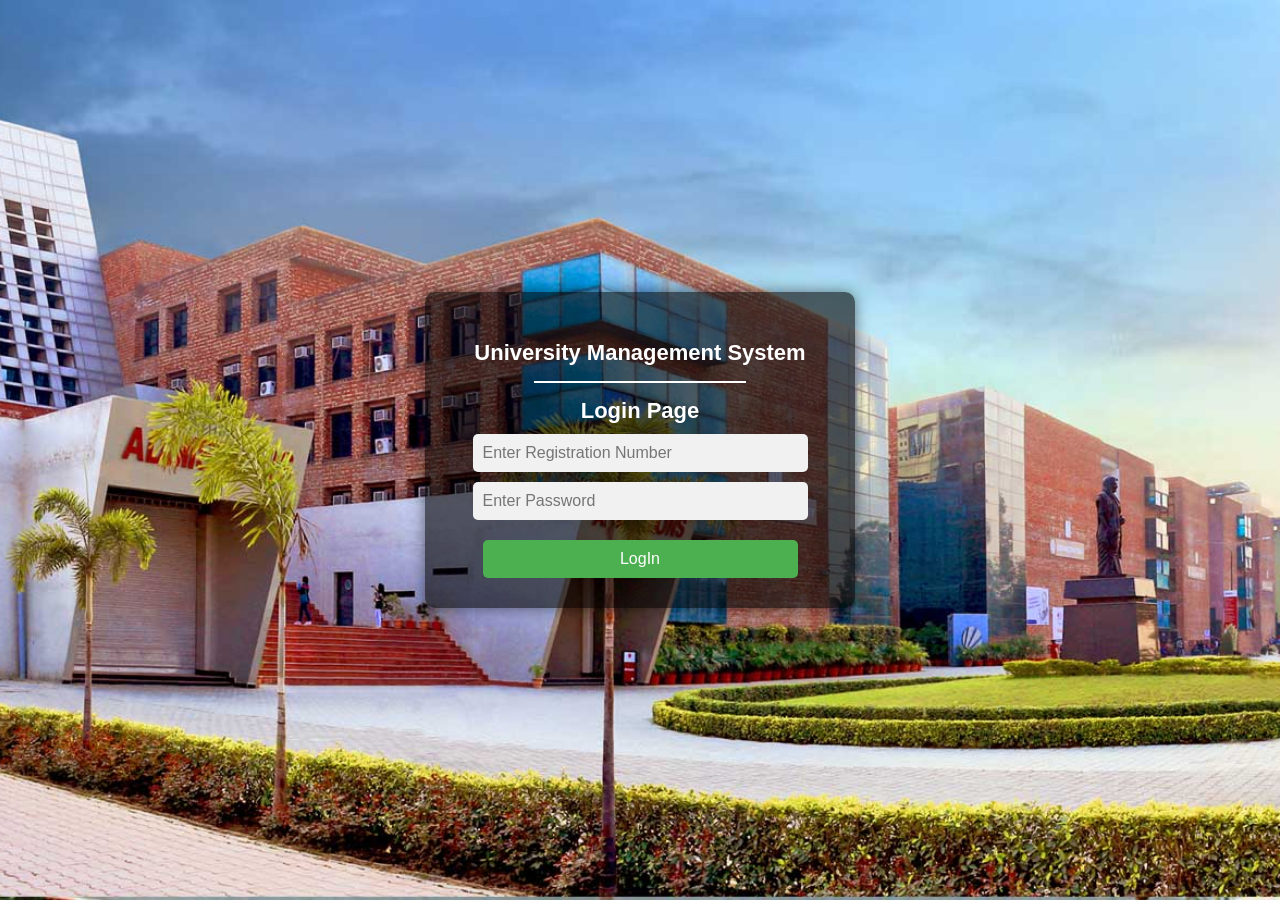
<file: UMSPROJECT/app/index.html>
<!DOCTYPE html>
<html lang="en">
  <head>
    <meta charset="UTF-8" />
    <meta http-equiv="X-UA-Compatible" content="IE=edge" />
    <meta name="viewport" content="width=device-width, initial-scale=1.0" />
    <title>University-LogIn</title>
    <script src="login.js"></script>
    <link rel="stylesheet" href="https://cdnjs.cloudflare.com/ajax/libs/font-awesome/4.7.0/css/font-awesome.min.css" />
    <link rel="stylesheet" href="https://s3-us-west-2.amazonaws.com/colors-css/2.2.0/colors.min.css" />
    <style>
      body {
        background-image: url("img/homepage\ pic.jpg");
        background-size: cover;
        background-position: center;
        background-attachment: fixed;
        font-family: Arial, sans-serif;
        color: white;
        margin: 0;
        padding: 0;
        height: 100vh;
        display: flex;
        align-items: center;
        justify-content: center;
      }

      .container {
        background: rgba(0, 0, 0, 0.6);
        padding: 30px 40px;
        border-radius: 10px;
        width: 350px;
        box-shadow: 0 0 15px rgba(0, 0, 0, 0.5);
        text-align: center;
      }

      .head {
        color: #fff;
        font-size: 22px;
        font-weight: bold;
        margin-bottom: 10px;
      }

      hr {
        border: 1px solid #fff;
        width: 60%;
        margin: 15px auto;
      }

      .pwd input {
        width: 90%;
        padding: 10px;
        margin: 10px auto;
        border-radius: 5px;
        border: none;
        font-size: 16px;
        display: block;
        background-color: #f1f1f1;
      }

      button {
        background-color: #4CAF50;
        color: white;
        padding: 10px;
        border: none;
        border-radius: 5px;
        cursor: pointer;
        width: 90%;
        font-size: 16px;
        margin-top: 10px;
      }

      button:hover {
        background-color: #45a049;
      }
    </style>
  </head>
  <body>
    <div class="container">
      <form action="">
        <h2 class="head">University Management System</h2>
        <hr>
        <h1 class="head">Login Page</h1>
        <div class="pwd">
          <input
            type="number"
            placeholder="Enter Registration Number"
            id="userid"
            required
          />
          <input
            type="password"
            placeholder="Enter Password"
            id="password"
            required
          />
          <button type="submit" onclick="validate()">LogIn</button>
        </div>
      </form>
    </div>
  </body>
</html>
</file>
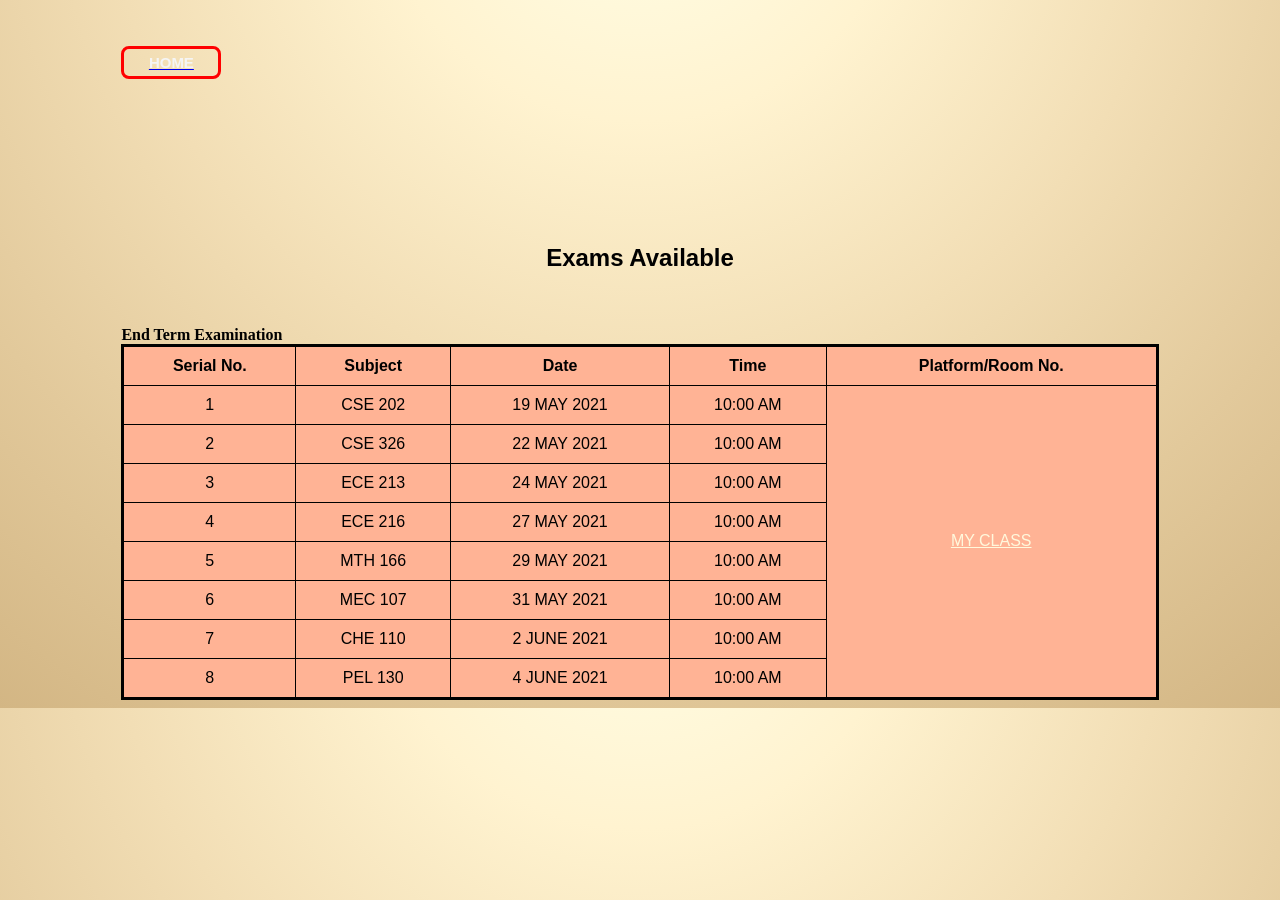
<file: UMSPROJECT/app/ExamsAvailable.html>
<!DOCTYPE html>
<html>
    <head>
        <title>Examination</title>
        <link rel="stylesheet" href="ExtCssProject.css">
        <a href="Home.html"><button button-type="button">HOME</button></a>
    </head>
    <img src="img/lpu-logo.png" alt="This image is not supported in your browser.Please update the browser"> 
    <h1>Exams Available</h1>
    <body> 
       
        <div>
        <caption><b>End Term Examination</b></caption>
        <table border="1px">
            <t>
                <th>Serial No.</th>
                <th>Subject</th>
                <th>Date</th>
                <th>Time</th>
                <th>Platform/Room No.</th>
            </tr>
            <tr>
                <td>1</td>
                <td>CSE 202</td>
                <td>19 MAY 2021</td>
                <td>10:00 AM</td>
                <td rowspan="8"><a href="https://myclass.lpu.in/" style="color: cornsilk;">MY CLASS</a></td>
            </tr>
            <tr>
                <td>2</td>
                <td>CSE 326</td>
                <td>22 MAY 2021</td>
                <td>10:00 AM</td>
               <!--- <td>MY CLASS</td> -->
            </tr>
            <tr>
                <td>3</td>
                <td> ECE 213</td>
                <td>24 MAY 2021</td>
                <td>10:00 AM</td>
            </tr>
            <tr>
                <td>4</td>
                <td>ECE 216</td>
                <td>27 MAY 2021</td>
                <td>10:00 AM</td>
            </tr>
            <tr>
                <td>5</td>
                <td>MTH 166</td>
                <td>29 MAY 2021</td>
                <td>10:00 AM</td>
            </tr>
            <tr>
                <td>6</td>
                <td>MEC 107</td>
                <td>31 MAY 2021</td>
                <td>10:00 AM</td>
            </tr>
            <tr>
                <td>7</td>
                <td>CHE 110</td>
                <td>2 JUNE 2021</td>
                <td>10:00 AM</td>
            </tr>
            <tr>
                <td>8</td>
                <td>PEL 130</td>
                <td>4 JUNE 2021</td>
                <td>10:00 AM</td>
            </tr>
        </table>
        </div>
    </body>
</html>
</file>
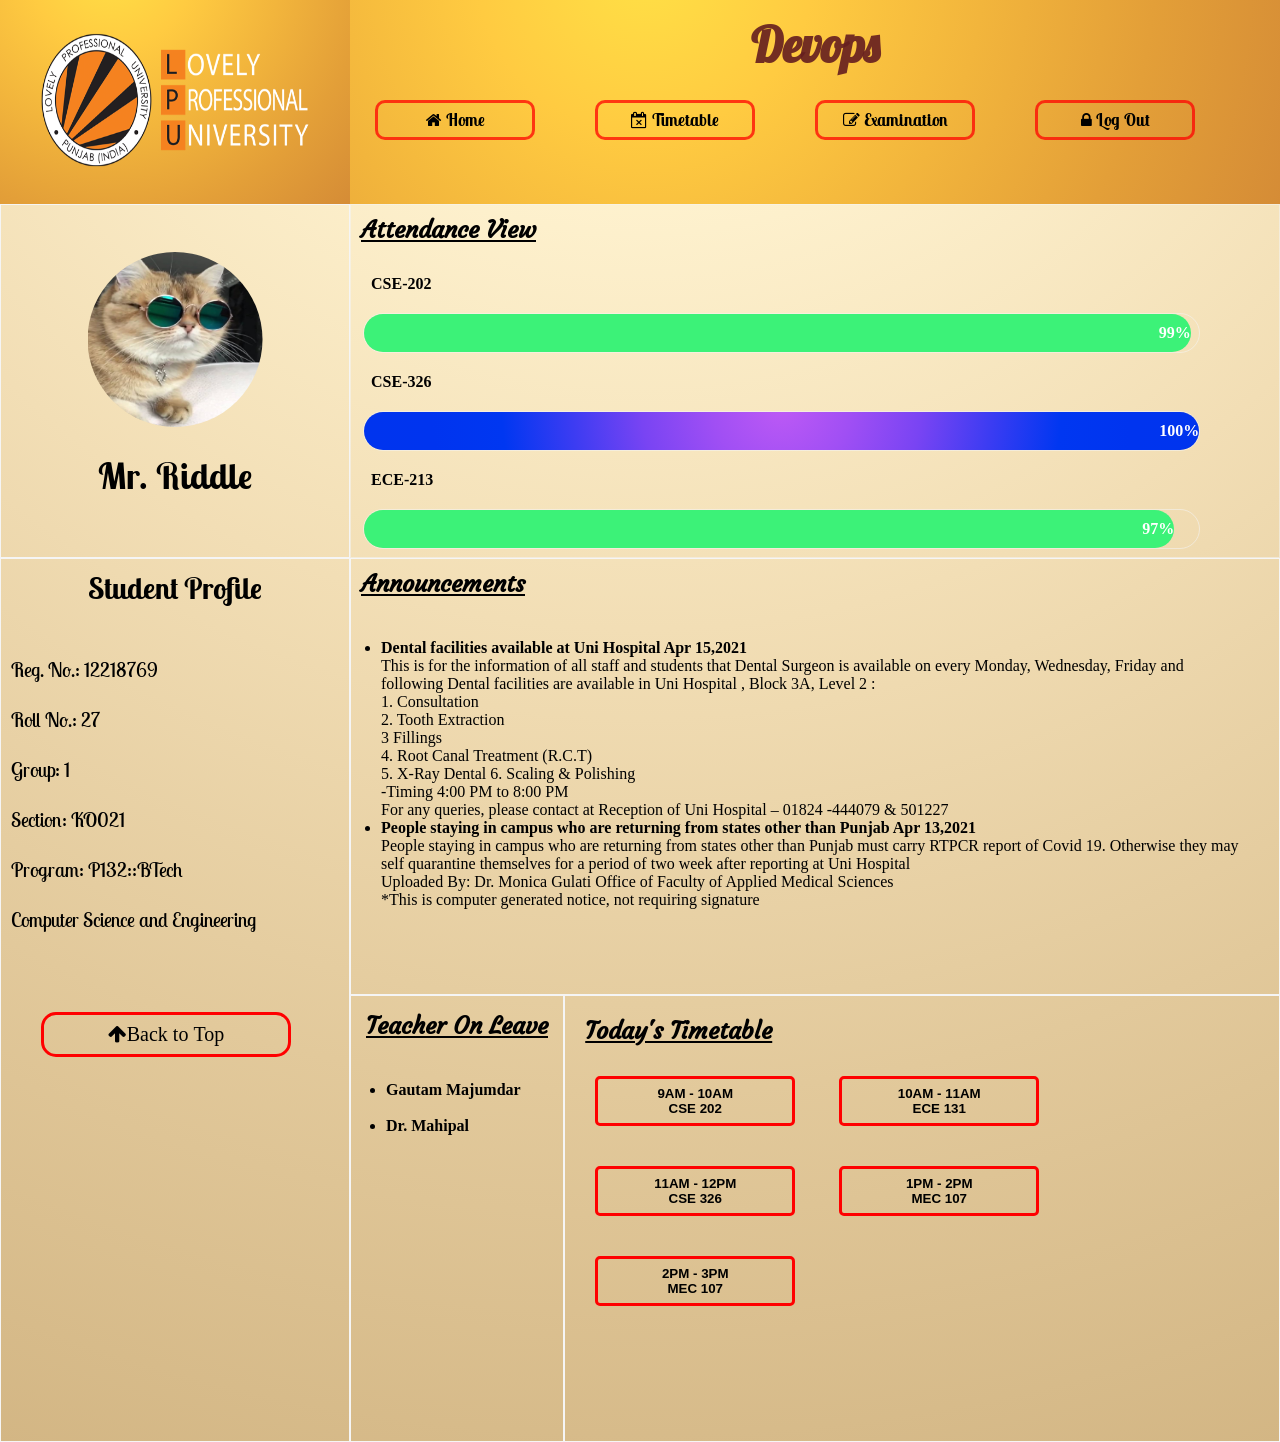
<file: UMSPROJECT/app/Home.html>
<!DOCTYPE html>
<html lang="en">
<head>
  <meta charset="UTF-8" />
  <meta http-equiv="X-UA-Compatible" content="IE=edge" />
  <meta name="viewport" content="width=device-width, initial-scale=1.0" />
  <title>Home</title>
  <link rel="shortcut icon" href="img/favicon.ico" type="image/x-icon">
  <link rel="stylesheet" href="homepage.css" />
  <link rel="stylesheet" href="https://cdnjs.cloudflare.com/ajax/libs/font-awesome/4.7.0/css/font-awesome.min.css" />
  <link rel="stylesheet" href="https://s3-us-west-2.amazonaws.com/colors-css/2.2.0/colors.min.css" />
</head>
<body>
  <div class="container">
    <div class="partition" id="p0">
      <img id="logo" src="img/lpu-logo.png" alt="logo" />
    </div>
    <div class="partition" id="p1">
      <p style="text-align: center">Devops </p>
      <button id="but1" type="home" onclick="window.location.href='Home.html'">
        <i class="fa fa-home"></i> Home
      </button>
      <button id="but1" type="timetable" onclick="window.location.href='Timetable.html'">
        <i class="fa fa-calendar-times-o"></i> Timetable
      </button>
      <button id="but1" type="Exams" onclick="window.location.href='ExamsAvailable.html'">
        <i class="fa fa-pencil-square-o"></i> Examination
      </button>
      <button id="but1" type="Logout" onclick="window.location.href='index.html'">
        <i class="fa fa-lock"></i> Log Out
      </button>
      <hr/>
    </div>
    <div class="partition" id="p2">
      <br />
      <img id="dp" src="img/cat.jpg" alt="profile photo" />
      <h2>Mr. Riddle</h2>
    </div>
    <div class="partition" id="p3">
      <hr />
      <h2>Student Profile</h2>
      <br />
      <br />
      Reg. No.: 12218769
      <br />
      <br />
      Roll No.: 27
      <br />
      <br />
      Group: 1
      <br />
      <br />
      Section: KO021
      <br />
      <br />
      Program: P132::BTech
      <br />
      <br />
      Computer Science and Engineering
      <br />
      <br />
      <br />
      <button type="button" id="top" onclick="window.location.href='Home.html'">
        <i class="fa fa-arrow-up">Back to Top</i>
      </button>
    </div>
    <div class="partition4" id="p4">
      <h3>Attendance View</h3>
      <p class="label">CSE-202</p>
      <div class="attendance" id="p4">
        <div class="att cse">99%</div>
      </div>
      <p class="label">CSE-326</p>
      <div class="attendance" id="p4">
        <div class="att html">100%</div>
      </div>
      <p class="label">ECE-213</p>
      <div class="attendance" id="p4">
        <div class="att ece">97%</div>
      </div>
      <p class="label">MTH-166</p>
      <div class="attendance" id="p4">
        <div class="att mth">98%</div>
      </div>
      <p class="label">MEC-107</p>
      <div class="attendance" id="p4">
        <div class="att mec">90%</div>
      </div>
    </div>
    <div class="partition" id="p5">
      <h3>Today's Timetable</h3>
      <button id="but2" type="button" onclick="window.location.href='Timetable.html'">
        9AM - 10AM <br />CSE 202
      </button>
      <button id="but2" type="button" onclick="window.location.href='Timetable.html'">
        10AM - 11AM <br />ECE 131
      </button>
      <button id="but2" type="button" onclick="window.location.href='Timetable.html'">
        11AM - 12PM <br />CSE 326
      </button>
      <button id="but2" type="button" onclick="window.location.href='Timetable.html'">
        1PM - 2PM <br />MEC 107
      </button>
      <button id="but2" type="button" onclick="window.location.href='Timetable.html'">
        2PM - 3PM <br />MEC 107
      </button>
    </div>
    <div class="partition" id="p6">
      <h3>Announcements</h3>
      <ul>
        <li>
          <h4>Dental facilities available at Uni Hospital Apr 15,2021</h4>
          This is for the information of all staff and students that Dental
          Surgeon is available on every Monday, Wednesday, Friday and
          following Dental facilities are available in Uni Hospital , Block
          3A, Level 2 : <br />

          1. Consultation <br />

          2. Tooth Extraction <br />

          3 Fillings <br />

          4. Root Canal Treatment (R.C.T) <br />

          5. X-Ray Dental 6. Scaling & Polishing <br />

          -Timing 4:00 PM to 8:00 PM <br />

          For any queries, please contact at Reception of Uni Hospital – 01824
          -444079 & 501227
        </li>
        <hr>
        <li>
          <h4>
            People staying in campus who are returning from states other than
            Punjab Apr 13,2021
          </h4>
          People staying in campus who are returning from states other than
          Punjab must carry RTPCR report of Covid 19. Otherwise they may self
          quarantine themselves for a period of two week after reporting at
          Uni Hospital
          <br />
          Uploaded By: Dr. Monica Gulati Office of Faculty of Applied Medical
          Sciences <br />
          *This is computer generated notice, not requiring signature
        </li>
      </ul>
    </div>
    <div class="partition" id="p7">
      <h3>Teacher On Leave</h3>
      <ul>
        <li>Gautam Majumdar</li>
        <br />
        <li>Dr. Mahipal</li>
      </ul>
    </div>
  </div>
</body>
</html>
</file>
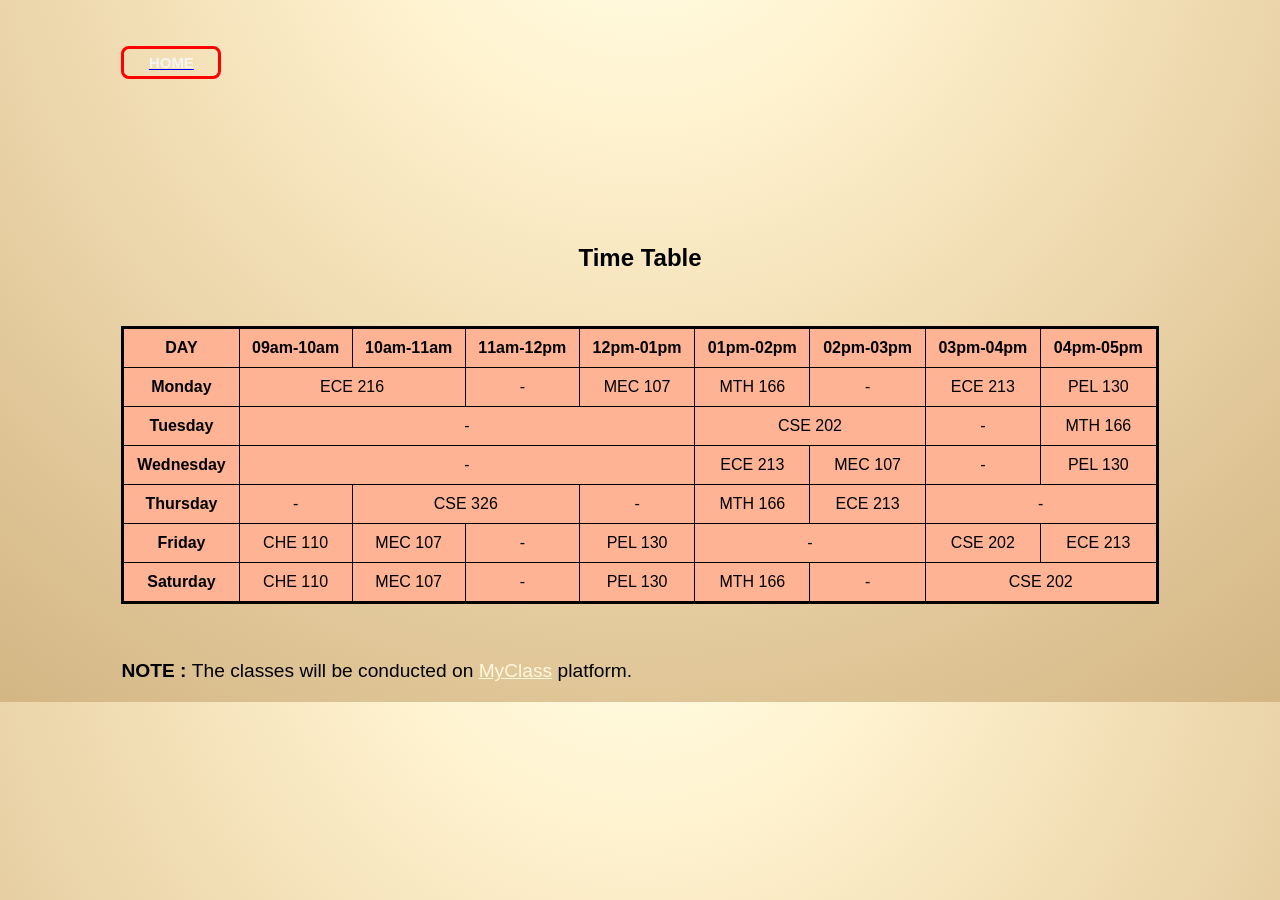
<file: UMSPROJECT/app/Timetable.html>
<!DOCTYPE html>
<html>
    <head>
        <title>TimeTable</title>
        <link rel="stylesheet" href="ExtCssProject.css">
        <a href="Home.html"><button button-type="button">HOME</button></a>
        <style>
            p{
                font-size: larger;
                padding-top: 1cm;
                font-family: Verdana, Geneva, Tahoma, sans-serif;
            }
        </style>
       
        
       
    </head>
    <img src="img/lpu-logo.png" alt="Logo"> 
    <h1>Time Table</h1>
    <body> 
       
        <div>
        <table border="1px">
         <tr>
             <th>DAY</th>
             <th>09am-10am</th>
             <th>10am-11am</th>
             <th>11am-12pm</th>
             <th>12pm-01pm</th>
             <th>01pm-02pm</th>
             <th>02pm-03pm</th>
             <th>03pm-04pm</th>
             <th>04pm-05pm</th>
         </tr>
         <tr>
             <td><b>Monday</b></td>
             <td colspan="2">ECE 216</td>
             <!-- <td>ECE 216</td> -->
             <td>-</td>
             <td>MEC 107</td>
             <td>MTH 166</td>
             <td>-</td>
             <td>ECE 213</td>
             <td>PEL 130</td>
         </tr>
         <tr>
             <td><b>Tuesday</b></td>
             <td colspan="4">-</td>
             <!--<td>-</td>
             <td>-</td>
             <td>-</td>-->
             <td colspan="2">CSE 202</td>
             <!--<td>CSE 202</td>-->
             <td>-</td>
             <td>MTH 166</td>
         </tr>
         <tr>
             <td><b>Wednesday</b></td>
             <td colspan="4">-</td>
             <!--<td></td>
             <td></td>
             <td></td>-->
             <td>ECE 213</td>
             <td>MEC 107</td>
             <td>-</td>
             <td>PEL 130</td>
         </tr>
         <tr>
             <td><b>Thursday</b></td>
             <td>-</td>
             <td colspan="2">CSE 326</td>
             <!--<td>CSE 326</td>-->
             <td>-</td>
             <td>MTH 166</td>
             <td>ECE 213</td>
             <td colspan="2">-</td>
             <!--<td></td>-->
         </tr>
         <tr>
             <td><b>Friday</b></td>
             <td>CHE 110</td>
             <td>MEC 107</td>
             <td>-</td>
             <td>PEL 130</td>
             <td colspan="2">-</td>
             <!--<td></td>-->
             <td>CSE 202</td>
             <td>ECE 213</td>
         </tr>
         <tr>
             <td><b>Saturday</b></td>
             <td>CHE 110</td>
             <td>MEC 107</td>
             <td>-</td>
             <td>PEL 130</td>
             <td>MTH 166</td>
             <td>-</td>
             <td colspan="2">CSE 202</td>
             <!--<td></td>-->
         </tr>
        </table>
        </div>
        <P>
            <b>NOTE : </b>The classes will be conducted on <a href="https://myclass.lpu.in/" style="color: cornsilk;">MyClass</a> platform.
        </P>
    </body>
</html>
</file>
<file: UMSPROJECT/app/ExtCssProject.css>
body {
  background-image: radial-gradient(circle at 50% -20.71%, #ffffe8 0, #fff3d0 25%, #f2deb5 50%, #e2c99b 75%, #d3b684 100%);
  padding-right: 3cm;
  padding-left: 3cm;
}
table {
  border: 3px solid black;
  border-collapse: collapse;
  background-color: rgb(255, 179, 149);
  width: 100%;
  padding-top: 2cm;
  border-spacing: 10px;
}
h1 {
  text-align: center;
  padding-top: 1cm;
  font-size: x-large;
  padding-bottom: 1cm;
  font-weight: bolder;
  font-family: Verdana, Geneva, Tahoma, sans-serif;
}
th {
  text-size-adjust: 1cm;
  text-align: center;
  padding-top: 10px;
  padding-bottom: 10px;
  font-family: Verdana, Geneva, Tahoma, sans-serif;
}
td {
  text-size-adjust: 0.5cm;
  text-align: center;
  padding-top: 10px;
  padding-bottom: 10px;
  font-family: Verdana, Geneva, Tahoma, sans-serif;
}
tr:hover {
  background-color: #3d9970;
}
button {
  color: whitesmoke;
  padding: 5px;
  text-align: center;
  display: inline;
  font-size: 15px;
  font-weight: bold;
  border-radius: 8px;
  width: 100px;
  font-family: Verdana, Geneva, Tahoma, sans-serif;
  background: transparent;
  border: solid 3px red;
  margin-top: 1cm;
  /* box-shadow: 0 6px 6px rgb(15, 11, 11); */
}

button:hover {
  background-color: red;
}
img {
  background: transparent;
  width: 6cm;
  padding-right: 0.8cm;
  margin-left: 30cm;
}
</file>
<file: UMSPROJECT/app/homepage.css>
@import url('https://fonts.googleapis.com/css2?family=Courgette&family=Dancing+Script&family=Lobster&display=swap');
@import url('https://fonts.googleapis.com/css2?family=Lobster&display=swap');
@import url('https://fonts.googleapis.com/css2?family=Dancing+Script&family=Lobster&display=swap');
@import url('https://fonts.googleapis.com/css2?family=Courgette&family=Dancing+Script&family=Lobster&family=Lobster+Two&display=swap');

:root{
    --main-font: 'Pacifico',cursive;
    --uni-font: 'Lobster';
    --heading-font: 'Courgette';
}

*{
    border: none;
    margin: 0%;
    padding: 0%;
}

body{
    background-image: radial-gradient(circle at 50% -20.71%, #ffffe8 0, #fff3d0 25%, #f2deb5 50%, #e2c99b 75%, #d3b684 100%);
}

.container{
    display: grid;
    grid-template-columns: repeat(autofill,minmax(300px,1fr));
    grid-template-rows: repeat(autofill,minmax(150px,1fr));
}

.partition{
    border: 3px solid rgb(78, 75, 75);
    background-color: grey;
    grid-column: 1fr, 1fr, 1fr;
}

.partition4{
    border: 3px solid rgb(78, 75, 75);
    background-color: grey;
    max-height: 352px;
    overflow-y: auto;
}

#p0{
    grid-column-start: 1;
    grid-column-end: 2;
    grid-row-start: 1;
    grid-row-end: 2;
    background-image: radial-gradient(circle at 31.7% -18.3%, #ffe146 0, #ffcb41 25%, #f2b53c 50%, #e39f38 75%, #d58c36 100%);
    border: none;
}

#p1{
    grid-column-start: 2;
    grid-column-end: 5;
    grid-row-start: 1;
    grid-row-end: 2;
    text-align: left;
    padding-top: 15px;
    font-size: 300%;
    font-weight: bold;
    font-family:var(--uni-font);
    color: rgba(102, 32, 32, 0.918);
    background-image: radial-gradient(circle at 31.7% -18.3%, #ffe146 0, #ffcb41 25%, #f2b53c 50%, #e39f38 75%, #d58c36 100%);
    border: none;
}

#p2{
    grid-column-start: 1;
    grid-column-end: 2;
    grid-row-start: 2;
    grid-row-end: 4;
    background:transparent; 
    border: 1px solid whitesmoke;
    text-align: center;
    font-size: 150%;
    font-weight: bolder;
}

#p2:hover{
    box-shadow: -16px 2px 16px 9px rgba(0,0,0,0.52);
    -webkit-box-shadow: -16px 2px 16px 9px rgba(0,0,0,0.52);
    -moz-box-shadow: -16px 2px 16px 9px rgba(0,0,0,0.52);
}

#p3{
    grid-column-start: 1;
    grid-column-end: 2;
    grid-row-start: 4;
    grid-row-end: 7;
    font-family: 'Lobster Two', cursive;
    border: 1px solid whitesmoke;
    text-align: justify;
    font-size: 125%;
    background:transparent; 
    padding: 10px;
}

#p3:hover{
    box-shadow: 13px -3px 16px 9px rgba(0,0,0,0.52);
    -webkit-box-shadow: 13px -3px 16px 9px rgba(0,0,0,0.52);
    -moz-box-shadow: 13px -3px 16px 9px rgba(0,0,0,0.52);
}

#p4{
    grid-column-start: 2;
    grid-column-end: 5;
    grid-row-start: 2;
    grid-row-end: 4;
    font-weight: bolder;
    border: 1px solid rgba(245, 245, 245, 0.562);
    background: transparent;
}

#p4:hover{
    box-shadow: -16px 2px 16px 9px rgba(0,0,0,0.52);
    -webkit-box-shadow: -16px 2px 16px 9px rgba(0,0,0,0.52);
    -moz-box-shadow: -16px 2px 16px 9px rgba(0,0,0,0.52);
}


#p5{
    grid-column-start: 3;
    grid-column-end: 5;
    grid-row-start: 6;
    grid-row-end: 7;
    font-weight: bold;
    border: 1px solid whitesmoke;
    background:transparent; 
    overflow: auto;
    padding: 10px;
}

#p5:hover{
    box-shadow: -16px 2px 16px 9px rgba(0,0,0,0.52);
    -webkit-box-shadow: -16px 2px 16px 9px rgba(0,0,0,0.52);
    -moz-box-shadow: -16px 2px 16px 9px rgba(0,0,0,0.52);
}

#p6{
    grid-column-start: 2;
    grid-column-end: 5;
    grid-row-start: 4;
    grid-row-end: 6;
    border: 1px solid whitesmoke;
    background:transparent; 
    overflow: hidden;
    transition: 00.50s;
}

#p6:hover{
    box-shadow: -16px 2px 16px 9px rgba(0,0,0,0.52);
    -webkit-box-shadow: -16px 2px 16px 9px rgba(0,0,0,0.52);
    -moz-box-shadow: -16px 2px 16px 9px rgba(0,0,0,0.52);
}

#p7{
    grid-column-start: 2;
    grid-column-end: 3;
    grid-row-start: 6;
    grid-row-end: 7;
    font-weight: bold;
    padding: 5px;
    border: 1px solid whitesmoke;
    background:transparent;
    min-height: 20px;
    min-width: 40px;
    padding: 5px;
}

#p7:hover{
    box-shadow: -16px 2px 16px 9px rgba(0,0,0,0.52);
    -webkit-box-shadow: -16px 2px 16px 9px rgba(0,0,0,0.52);
    -moz-box-shadow: -16px 2px 16px 9px rgba(0,0,0,0.52);
}

.attendance{
    width: 90%;
    margin: 12px;
    border-radius: 25px;
}

.att {
    text-align: right;
    padding-top: 10px;
    padding-bottom: 10px;
    color: white;
    border-radius: 25px;
}

.cse{width: 99%; background-image: radial-gradient(circle at 50% -20.71%, #3cf278 0, #3cf278 50%, #3cf278 100%);}
.html{width: 100%; background-image: radial-gradient(circle at 50% -20.71%, #be5af5 0, #a04ff4 16.67%, #7944f3 33.33%, #3c3cf2 50%, #0037f1 66.67%, #0034ef 83.33%, #0034ee 100%);}
.ece{width: 97%; background-image: radial-gradient(circle at 50% -20.71%, #3cf278 0, #3cf278 50%, #3cf278 100%);} 
.mth{width: 98%; background-image: radial-gradient(circle at 50% -20.71%, #3cf278 0, #3cf278 50%, #3cf278 100%);}
.mec{width: 90%; background-image: radial-gradient(circle at 50% -20.71%, #3cf278 0, #3cf278 50%, #3cf278 100%);}

ul{
    padding:30px;
    height: 325px;
    overflow-y: auto;
}



#logo{
    width: 350px;
    height: 200px;
    background: transparent;
    margin-left: auto;
}

#dp{
    width: 175px;
    height: 175px;
    margin: 20px;
    clip-path: circle(50% at 50% 50%);
}

.label{
    margin: 20px;
    font-weight: bold;
    font-size: 100%;
}

#but1{
    width: 160px;
    height: 40px;
    padding: 2px;
    border-radius: 10px;
    background: transparent;
    color:black;
    font-weight: bold;
    font-family: 'Lobster Two', cursive;
    font-size: 35%;
    border: solid rgba(255, 0, 0, 0.733);
    box-shadow: black;
    position:-ms-page;
    margin: 25px;
    transition: width 0.5s, background 1s;
}

#but2{
    width: 200px;
    height: 50px;
    padding: 2px;
    color: black;
    font-weight: bold;
    background:transparent;
    border: solid red;
    box-shadow: black;
    margin: 20px;
    transition: width 0.5s, background 0.5s;
    border-radius: 5px;
}


#but1:hover{
    color: whitesmoke;
    background-color:rgba(255, 0, 0, 0.74);
    width: 180px;
}

#but2:hover{
    color: whitesmoke;
    background-color: rgba(255, 0, 0, 0.74);
    width: 220px;
}

#top{
    margin: 30px;
    width: 250px;
    height: 45px;
    border-radius: 15px;
    font-size: 100%;
    background:transparent;
    font-weight: bold;
    border: solid red;
    transition: width 0.5s ,height 0.5s,background 0.5s;
}

#top:hover{
    background-color: red;
    color: whitesmoke;
    width: 270px;
    height: 50px;
}

h3{
    font-family: 'Courgette';
    font-size: 150%;
    font-weight: bold;
    text-align: justify;
    padding: 10px;
    text-decoration-line: underline;
}

h2{
    font-size: 150%;
    font-family: 'Lobster Two', cursive;
    text-align: center;
}

::-webkit-scrollbar {
    width: 10px;
}

::-webkit-scrollbar-track {
    background:#DDDDDD;
}
  
::-webkit-scrollbar-thumb {
    background: #888;
}
  

::-webkit-scrollbar-thumb:hover {
    background: #555;
}
</file>
